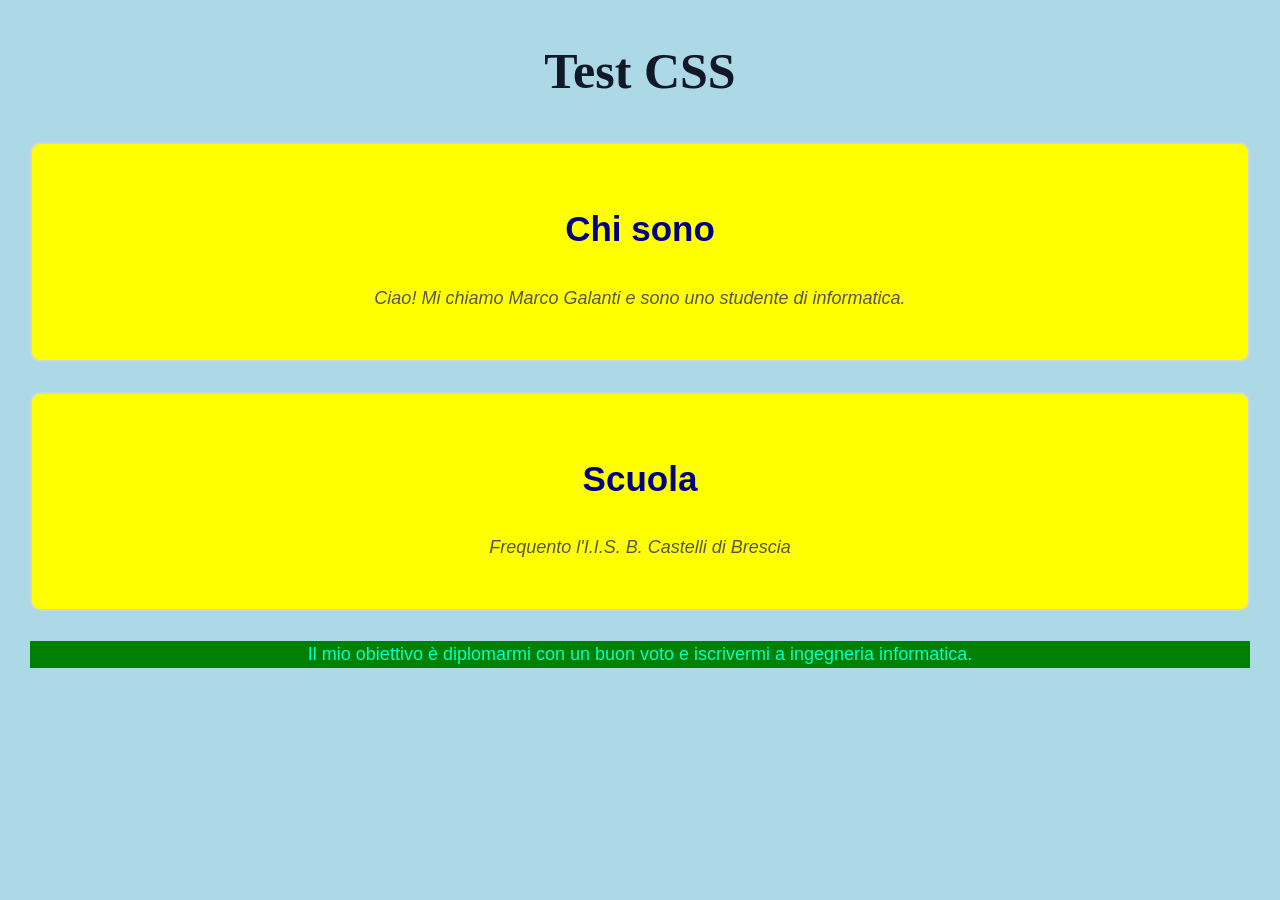
<file: Tecn. Informatiche/TestCSS - Copia/index.html>
<!DOCTYPE html>
<html lang="en">
<head>
    <meta charset="UTF-8">
    <meta name="viewport" content="width=device-width, initial-scale=1.0">
    <title>Document</title>
    <link rel="stylesheet" href="style.css">
</head>
<body>
    <h1>Test CSS</h1>
    <section>
        <h2>Chi sono</h2>
        <p class="sottotitolo">Ciao! Mi chiamo Marco Galanti e sono uno studente di informatica.</p>
    </section>
    <section>
        <h2>Scuola</h2>
        <p class="sottotitolo">Frequento l'I.I.S. B. Castelli di Brescia</p>
    </section>
    <p class="evidenza">Il mio obiettivo è diplomarmi con un buon voto e iscrivermi a ingegneria informatica.</p>
</body>
</html>
</file>
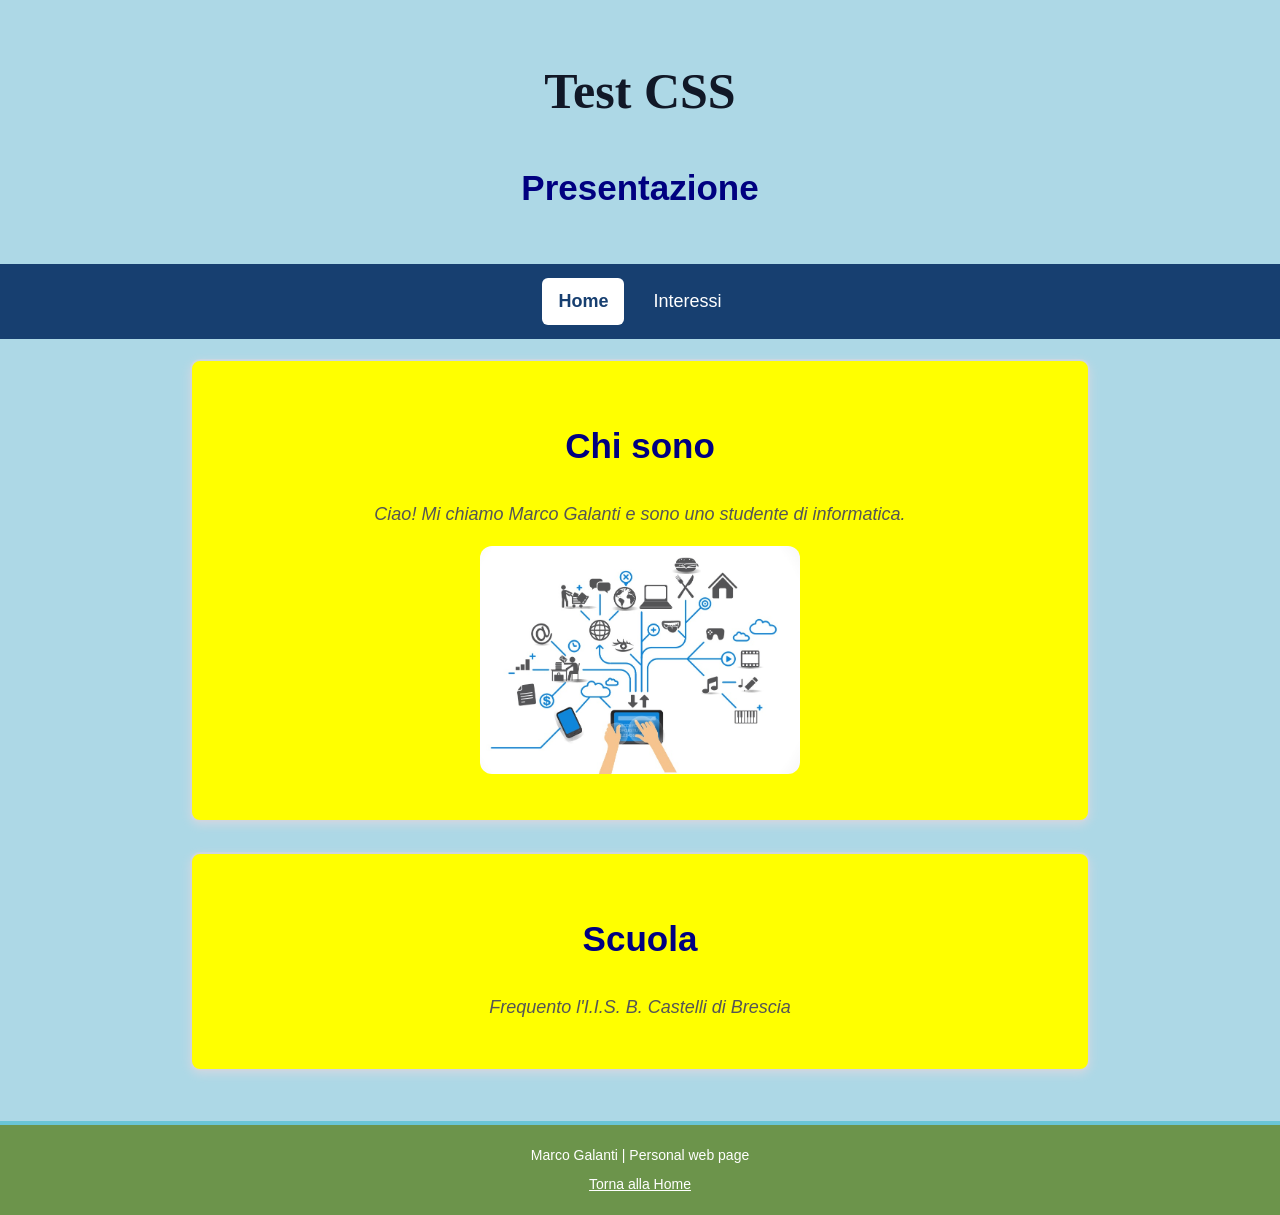
<file: Tecn. Informatiche/TestCSS/index.html>
<!DOCTYPE html>
<html lang="en">
<head>
    <meta charset="UTF-8">
    <meta name="viewport" content="width=device-width, initial-scale=1.0">
    <title>Document</title>
    <link rel="stylesheet" href="style.css">
</head>
<body>
    <header>
        <h1>Test CSS</h1>
        <h2>Presentazione</h2>
    </header>
    <nav>
        <a class="attivo" href="index.html">Home</a>
        <a href="interessi.html">Interessi</a>
    </nav>
    <main><section>
        <h2>Chi sono</h2>
        <p class="sottotitolo">Ciao! Mi chiamo Marco Galanti e sono uno studente di informatica.</p>
        <img class="foto" src="foto.jpg" alt="Internet of Things">
    </section>
    <section>
        <h2>Scuola</h2>
        <p class="sottotitolo">Frequento l'I.I.S. B. Castelli di Brescia</p>
    </section></main>
    
    <footer>
        <p>Marco Galanti | Personal web page</p>
        <a href="index.html">Torna alla Home</a>
    </footer>
</body>
</html>
</file>
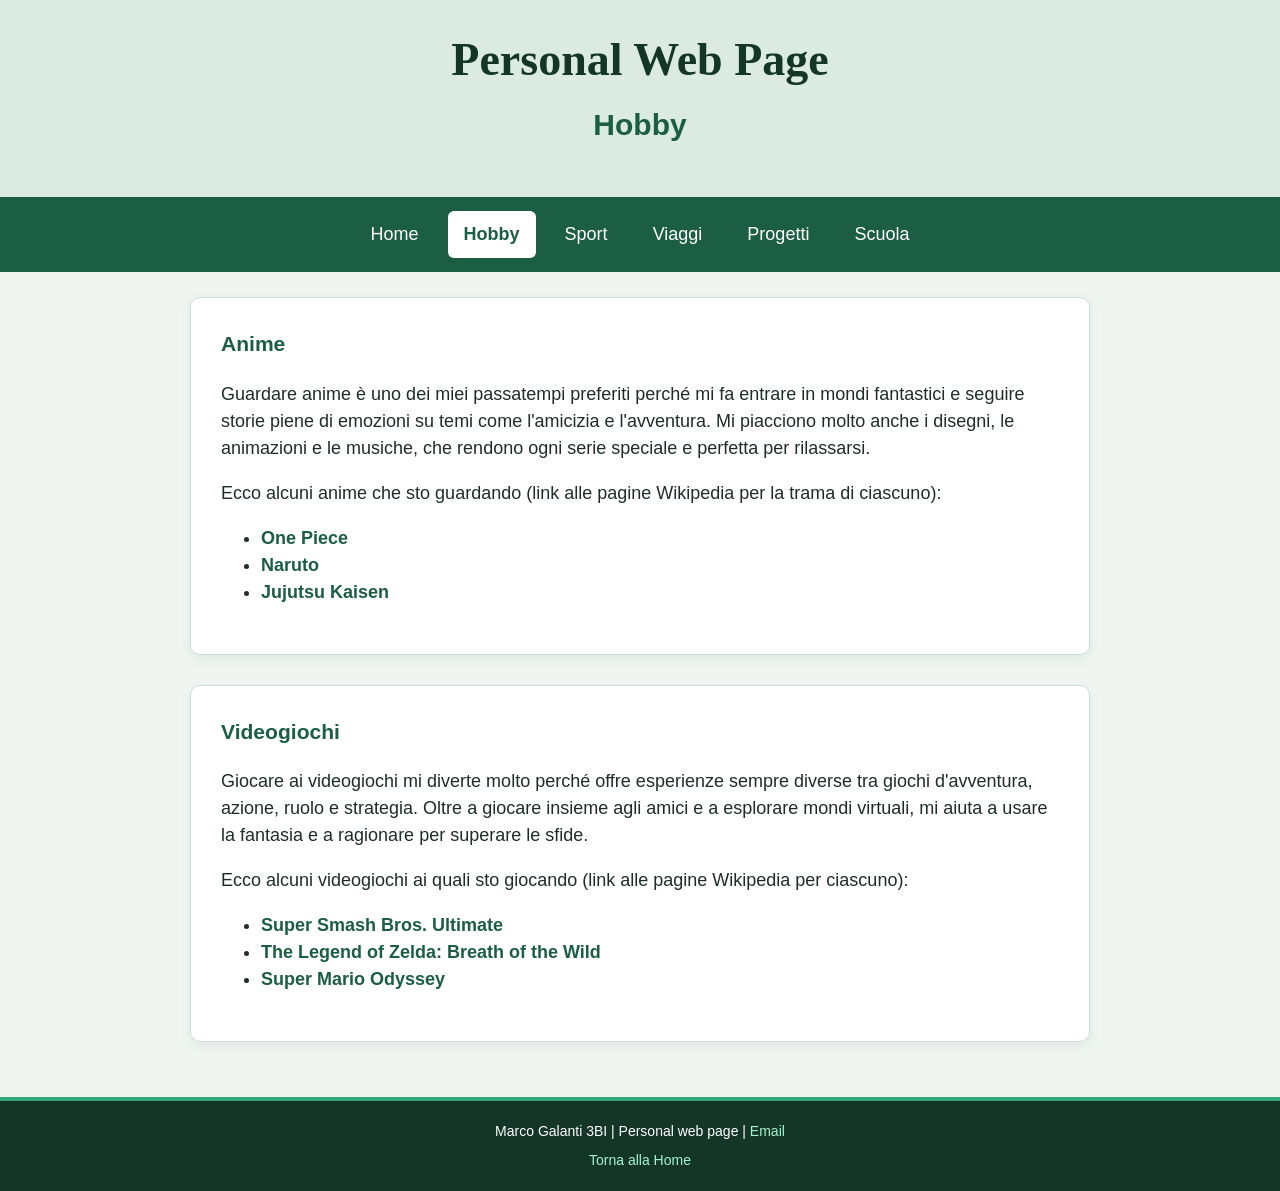
<file: Tecn. Informatiche/Personal_Web_Page/hobby.html>
<!DOCTYPE html>
<html lang="it">
<head>
    <meta charset="UTF-8">
    <meta name="viewport" content="width=device-width, initial-scale=1.0">
    <title>Hobby</title>
    <link rel="stylesheet" href="style.css">
</head>
<body>
    <header>
        <h1>Personal Web Page</h1>
        <h2>Hobby</h2>
    </header>

    <nav>
        <a href="index.html">Home</a>
        <a href="hobby.html" class="attivo">Hobby</a>
        <a href="sport.html">Sport</a>
        <a href="viaggi.html">Viaggi</a>
        <a href="progetti.html">Progetti</a>
        <a href="scuola.html">Scuola</a>
    </nav>

    <main>
        <section>
            <h3>Anime</h3>
            <p>Guardare anime è uno dei miei passatempi preferiti perché mi fa entrare in mondi fantastici e seguire storie piene di emozioni su temi come l'amicizia e l'avventura. Mi piacciono molto anche i disegni, le animazioni e le musiche, che rendono ogni serie speciale e perfetta per rilassarsi.</p>
            
            <p>Ecco alcuni anime che sto guardando (link alle pagine Wikipedia per la trama di ciascuno):</p>
            <ul>
                <li><a href="https://it.wikipedia.org/wiki/One_Piece#Trama" target="_blank">One Piece</a></li>
                <li><a href="https://it.wikipedia.org/wiki/Naruto#Trama" target="_blank">Naruto</a></li>
                <li><a href="https://it.wikipedia.org/wiki/Jujutsu_kaisen_-_Sorcery_Fight#Trama" target="_blank">Jujutsu Kaisen</a></li>
            </ul>
        </section>

        <section>
            <h3>Videogiochi</h3>
            <p>Giocare ai videogiochi mi diverte molto perché offre esperienze sempre diverse tra giochi d'avventura, azione, ruolo e strategia. Oltre a giocare insieme agli amici e a esplorare mondi virtuali, mi aiuta a usare la fantasia e a ragionare per superare le sfide.</p>
            
            <p>Ecco alcuni videogiochi ai quali sto giocando (link alle pagine Wikipedia per ciascuno):</p>
            <ul>
                <li><a href="https://it.wikipedia.org/wiki/Super_Smash_Bros._Ultimate#" target="_blank">Super Smash Bros. Ultimate</a></li>
                <li><a href="https://it.wikipedia.org/wiki/The_Legend_of_Zelda:_Breath_of_the_Wild" target="_blank">The Legend of Zelda: Breath of the Wild</a></li>
                <li><a href="https://it.wikipedia.org/wiki/Super_Mario_Odyssey" target="_blank">Super Mario Odyssey</a></li>
            </ul>
        </section>
    </main>

    <footer>
        <p>Marco Galanti 3BI | Personal web page | <a href="mailto:marcogalanti30@gmail.com">Email</a></p>
        <a href="index.html">Torna alla Home</a>
    </footer>
</body>
</html>
</file>
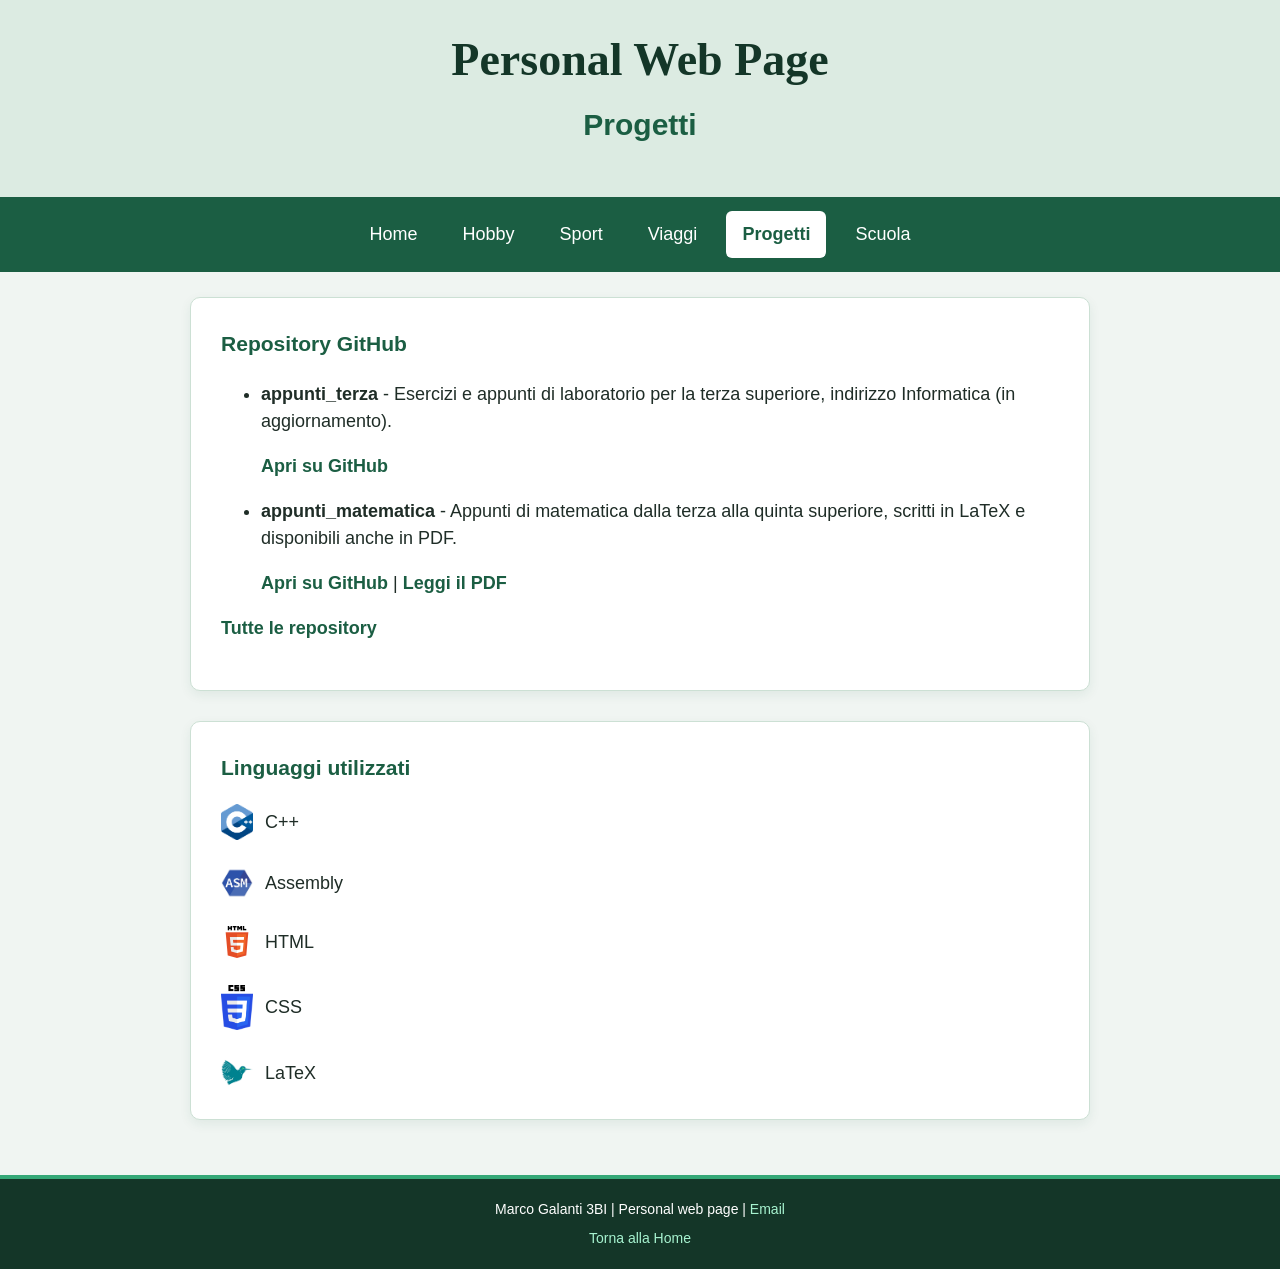
<file: Tecn. Informatiche/Personal_Web_Page/progetti.html>
<!DOCTYPE html>
<html lang="it">
<head>
    <meta charset="UTF-8">
    <meta name="viewport" content="width=device-width, initial-scale=1.0">
    <title>Progetti</title>
    <link rel="stylesheet" href="style.css">
</head>
<body>
    <header>
        <h1>Personal Web Page</h1>
        <h2>Progetti</h2>
    </header>

    <nav>
        <a href="index.html">Home</a>
        <a href="hobby.html">Hobby</a>
        <a href="sport.html">Sport</a>
        <a href="viaggi.html">Viaggi</a>
        <a href="progetti.html" class="attivo">Progetti</a>
        <a href="scuola.html">Scuola</a>
    </nav>

    <main>
        <section>
            <h3>Repository GitHub</h3>
            <ul>
                <li>
                    <p><strong>appunti_terza</strong> - Esercizi e appunti di laboratorio per la terza superiore, indirizzo Informatica (in aggiornamento).</p>
                    <a href="https://github.com/Galantch/appunti-terza">Apri su GitHub</a>
                </li>
                <li>
                    <p><strong>appunti_matematica</strong> - Appunti di matematica dalla terza alla quinta superiore, scritti in LaTeX e disponibili anche in PDF.</p>
                    <a href="https://github.com/Galantch/appunti_matematica">Apri su GitHub</a> | 
                    <a href="https://github.com/Galantch/appunti_matematica/blob/main/appunti_matematica.pdf">Leggi il PDF</a>
                </li>
            </ul>
            <p><a href="https://github.com/Galantch?tab=repositories">Tutte le repository</a></p>
        </section>
        <section>
            <h3>Linguaggi utilizzati</h3>
                <div class="box-logo">
                    <img src="img/cpp.png" alt="Logo" class="logo">
                    <p>C++</p>
                </div>
                <br>
                <div class="box-logo">
                    <img src="img/assembly.jpg" alt="Logo" class="logo">
                    <p>Assembly</p>
                </div>
                <br>
                <div class="box-logo">
                    <img src="img/html.png" alt="Logo" class="logo">
                    <p>HTML</p>
                </div>
                <br>
                <div class="box-logo">
                    <img src="img/css.png" alt="Logo" class="logo">
                    <p>CSS</p>
                </div>
                <br>
                <div class="box-logo">
                    <img src="img/latex.jpg" alt="Logo" class="logo">
                    <p>LaTeX</p>
                </div>
        </section>
    </main>

    <footer>
        <p>Marco Galanti 3BI | Personal web page | <a href="mailto:marcogalanti30@gmail.com">Email</a></p>
        <a href="index.html">Torna alla Home</a>
    </footer>
</body>
</html>
</file>
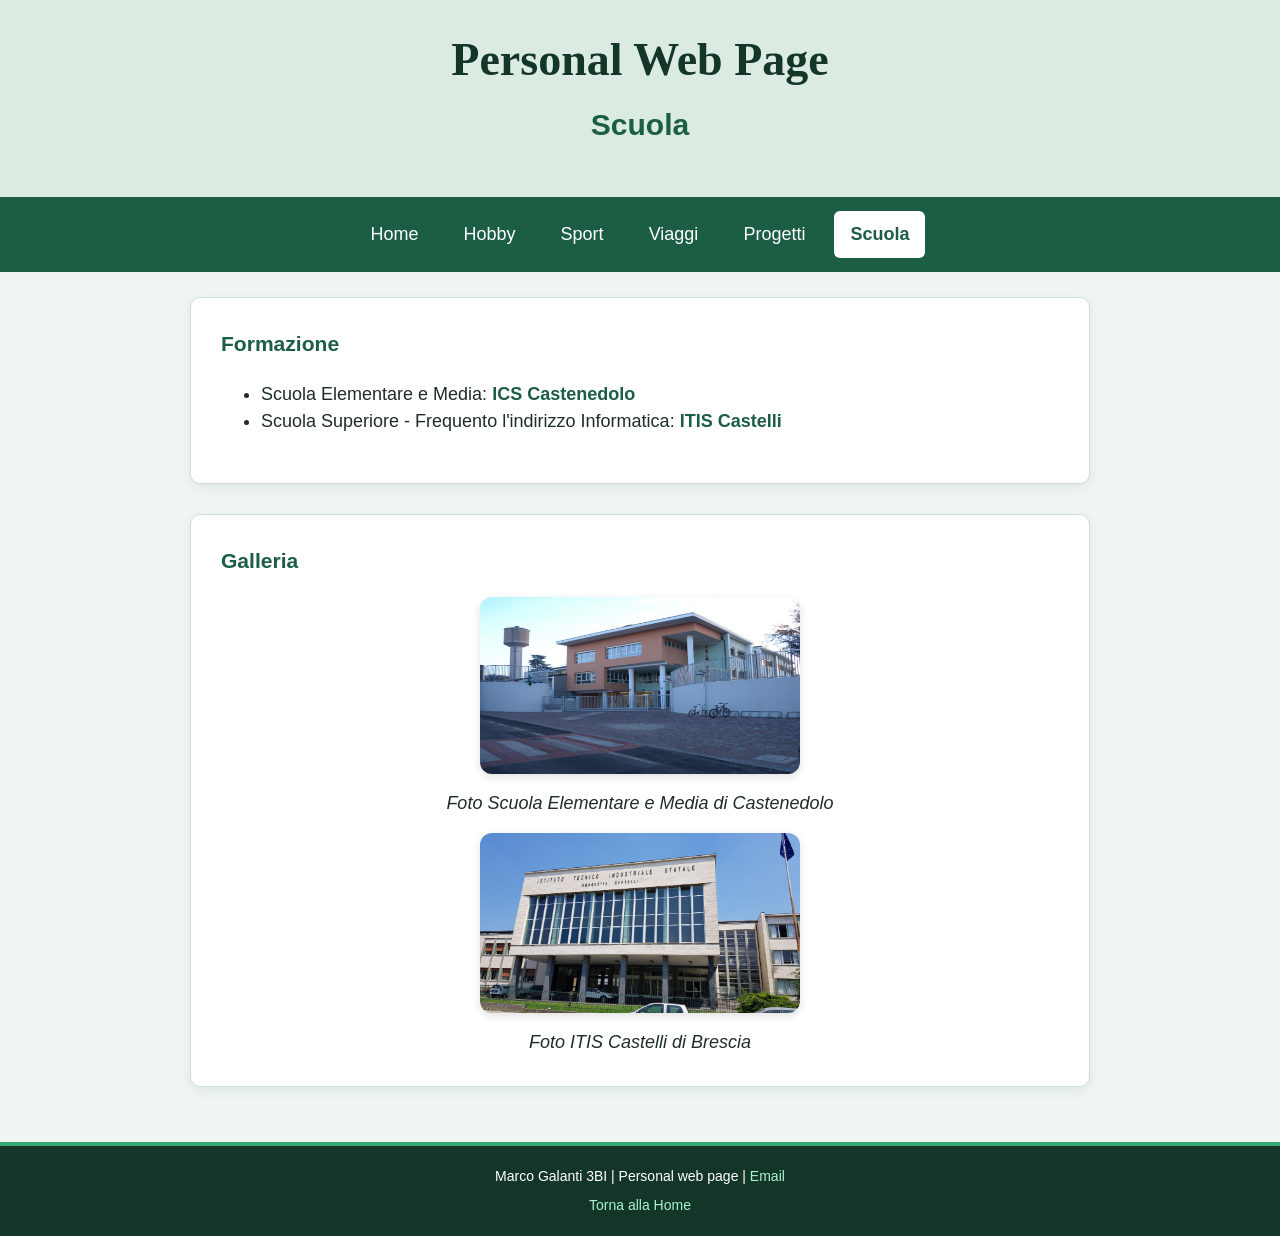
<file: Tecn. Informatiche/Personal_Web_Page/scuola.html>
<!DOCTYPE html>
<html lang="it">
<head>
    <meta charset="UTF-8">
    <meta name="viewport" content="width=device-width, initial-scale=1.0">
    <title>Scuola</title>
    <link rel="stylesheet" href="style.css">
</head>
<body>
    <header>
        <h1>Personal Web Page</h1>
        <h2>Scuola</h2>
    </header>
    <nav>
        <a href="index.html">Home</a>
        <a href="hobby.html">Hobby</a>
        <a href="sport.html">Sport</a>
        <a href="viaggi.html">Viaggi</a>
        <a href="progetti.html">Progetti</a>
        <a href="scuola.html" class="attivo">Scuola</a>
    </nav>
    <main>
        <section>
            <h3>Formazione</h3>
            <ul>
                <li>Scuola Elementare e Media: <a href="https://www.icscastenedolo.edu.it/">ICS Castenedolo</a></li>
                <li>Scuola Superiore - Frequento l'indirizzo Informatica: <a href="https://www.iiscastelli.edu.it">ITIS Castelli</a></li>
            </ul>
        </section>
        <section>
            <h3>Galleria</h3>
            <img src="img/castenedolo.png" alt="Immagine scuola elemetare e media" class="foto">
            <figcaption>Foto Scuola Elementare e Media di Castenedolo</figcaption>
            <img src="img/ITIS_Castelli.jpg" alt="Immagine scuola superiore" class="foto">
            <figcaption>Foto ITIS Castelli di Brescia</figcaption>
        </section>
    </main>
    <footer>
        <p>Marco Galanti 3BI | Personal web page | <a href="mailto:marcogalanti30@gmail.com">Email</a></p>
        <a href="index.html">Torna alla Home</a>
    </footer>
</body>
</html>
</file>
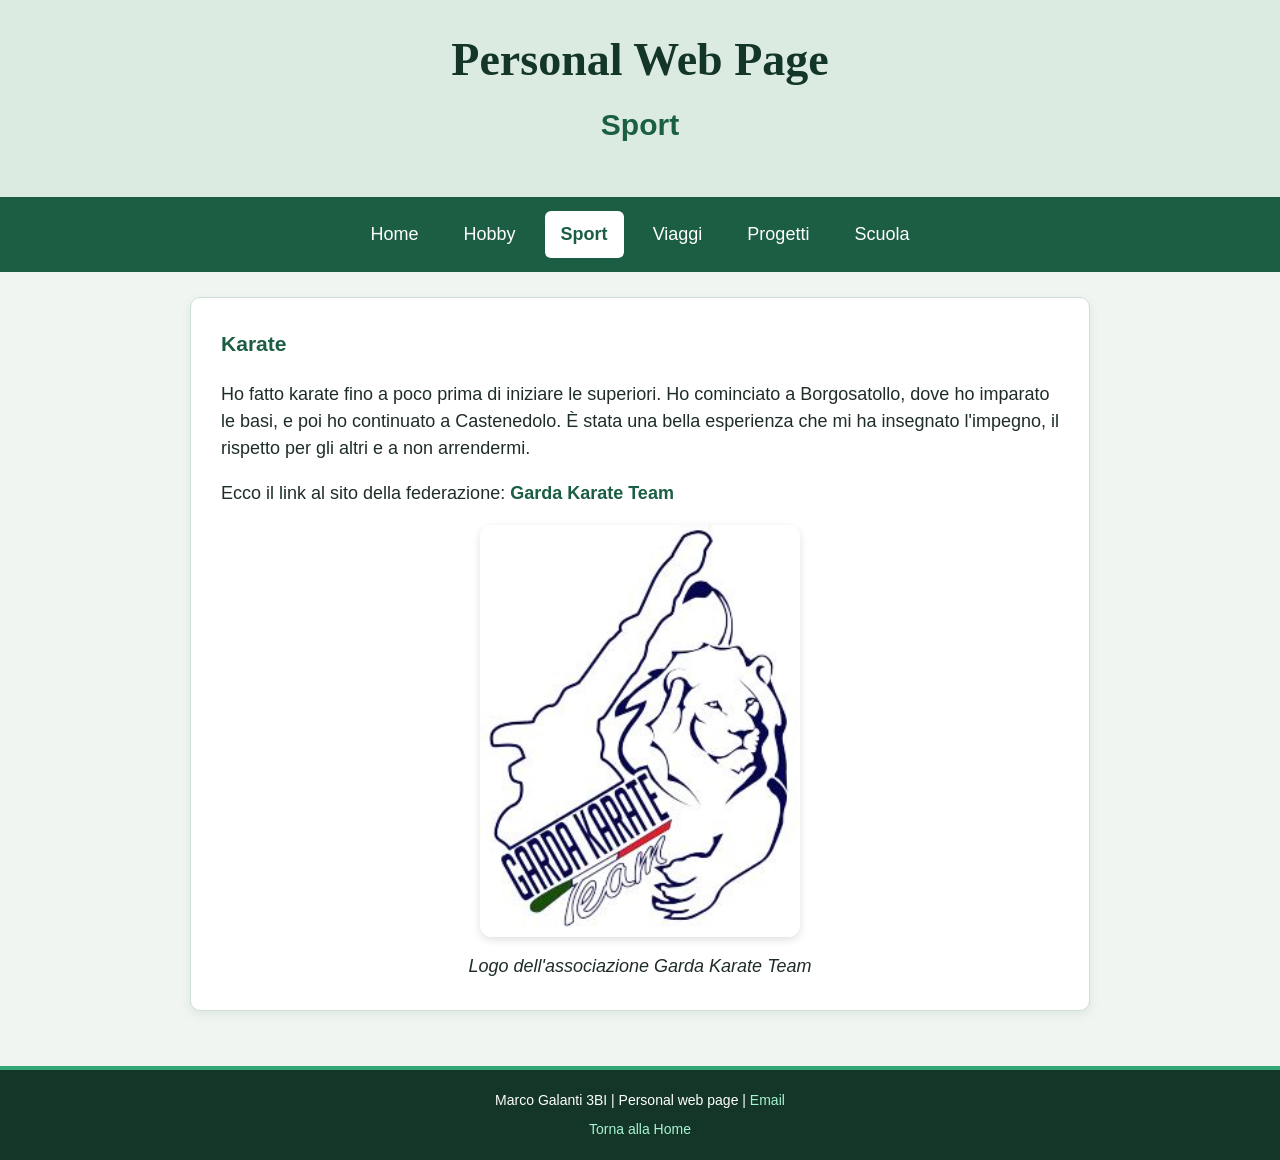
<file: Tecn. Informatiche/Personal_Web_Page/sport.html>
<!DOCTYPE html>
<html lang="it">
<head>
    <meta charset="UTF-8">
    <meta name="viewport" content="width=device-width, initial-scale=1.0">
    <title>Sport</title>
    <link rel="stylesheet" href="style.css">
</head>
<body>
    <header>
        <h1>Personal Web Page</h1>
        <h2>Sport</h2>
    </header>

    <nav>
        <a href="index.html">Home</a>
        <a href="hobby.html">Hobby</a>
        <a href="sport.html" class="attivo">Sport</a>
        <a href="viaggi.html">Viaggi</a>
        <a href="progetti.html">Progetti</a>
        <a href="scuola.html">Scuola</a>
    </nav>

    <main>
        <section>
            <h3>Karate</h3>
            <p>Ho fatto karate fino a poco prima di iniziare le superiori. Ho cominciato a Borgosatollo, dove ho imparato le basi, e poi ho continuato a Castenedolo. È stata una bella esperienza che mi ha insegnato l'impegno, il rispetto per gli altri e a non arrendermi.</p>
            
            <p>Ecco il link al sito della federazione: <a href="https://www.gardakarateteam.it/">Garda Karate Team</a></p>
            
            <img src="img/karate.jpg" alt="Karate" class="foto">
            <figcaption>Logo dell'associazione Garda Karate Team</figcaption>
        </section>
    </main>

    <footer>
        <p>Marco Galanti 3BI | Personal web page | <a href="mailto:marcogalanti30@gmail.com">Email</a></p>
        <a href="index.html">Torna alla Home</a>
    </footer>
</body>
</html>
</file>
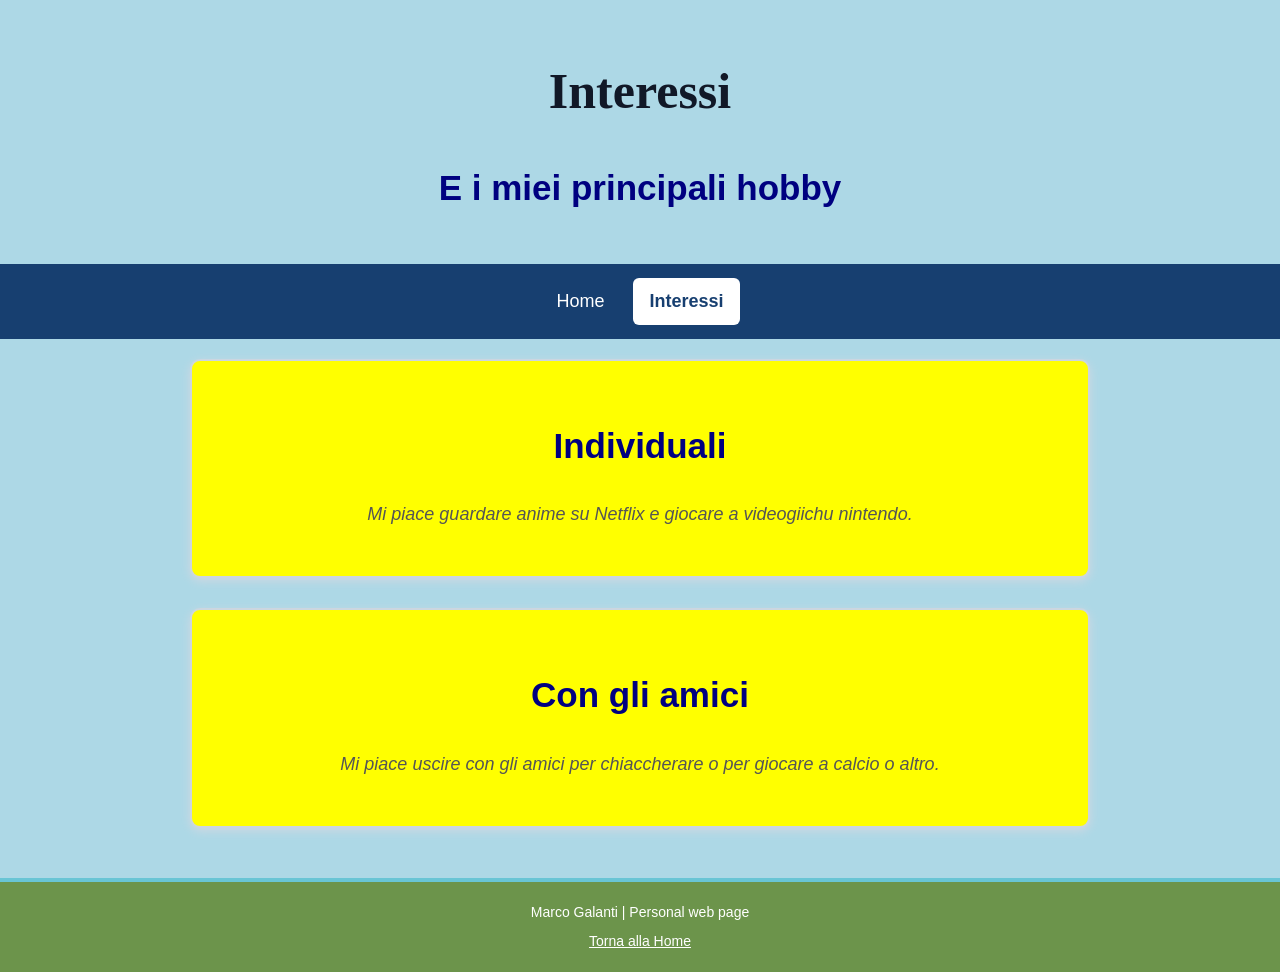
<file: Tecn. Informatiche/TestCSS/interessi.html>
<!DOCTYPE html>
<html lang="en">
<head>
    <meta charset="UTF-8">
    <meta name="viewport" content="width=device-width, initial-scale=1.0">
    <title>Interessi</title>
    <link rel="stylesheet" href="style.css">
</head>
<body>
    <header>
        <h1>Interessi</h1>
        <h2>E i miei principali hobby</h2>    
    </header>
    <nav>
        <a href="index.html">Home</a>
        <a class="attivo" href="interessi.html">Interessi</a>
    </nav>
    <main>
    <section>
        <h2>Individuali</h2>
        <p class="sottotitolo">Mi piace guardare anime su Netflix e giocare a videogiichu nintendo.</p>
    </section>
    <section>
        <h2>Con gli amici</h2>
        <p class="sottotitolo">Mi piace uscire con gli amici per chiaccherare o per giocare a calcio o altro.</p>
    </section>
    </main>
   <footer>
        <p>Marco Galanti | Personal web page</p>
        <a href="index.html">Torna alla Home</a>
    </footer>
</body>
</html>
</file>
<file: Tecn. Informatiche/TestCSS - Copia/style.css>
body {
 background-color: lightblue;
 color: #263238;
 font-family: Arial, sans-serif;
 font-size: 18px;
 line-height: 1.5;
 margin: 30px;
}
h2 {
 color: navy;
 text-align: center;
 font-family: sans-serif;
 font-size: 35px;
}
h1 {
 color: #111827;
 text-align: center;
 font-size: 50px;
 font-family: 'Times New Roman', Times, serif;
}
.sottotitolo {
 color: #555555;
 text-align: center;
 font-style: italic;
}
section {
 background-color: yellow;
 border: 2px solid #ccd6e0;
 border-radius: 10px;
 padding: 30px;
 margin-bottom: 30px;
}
.evidenza{
    color: #00FFCC;
    background-color: green;
    text-align: center;
    font-family: 'Gill Sans', 'Gill Sans MT', Calibri, 'Trebuchet MS', sans-serif;
    font-size: large;
}
</file>
<file: Tecn. Informatiche/TestCSS/style.css>
body {
 background-color: lightblue;
 color: #263238;
 font-family: Arial, sans-serif;
 font-size: 18px;
 line-height: 1.5;
 margin: 0;
}
h2 {
 color: navy;
 text-align: center;
 font-family: sans-serif;
 font-size: 35px;
}
h1 {
 color: #111827;
 text-align: center;
 font-size: 50px;
 font-family: 'Times New Roman', Times, serif;
}
.sottotitolo {
 color: #555555;
 text-align: center;
 font-style: italic;
}
section {
 background-color: yellow;
 border: 2px solid #ccd6e0;
 border-radius: 10px;
 padding: 30px;
 margin-bottom: 30px;
 box-shadow: 0 3px 10px #d0d8e2;
}
.evidenza{
    color: #00FFCC;
    background-color: green;
    text-align: center;
    font-family: 'Gill Sans', 'Gill Sans MT', Calibri, 'Trebuchet MS', sans-serif;
    font-size: large;
}
nav {
 background-color: #173f70;
 text-align: center;
 padding: 10px;
}
nav a {
 display: inline-block;
 color: white;
 text-decoration: none;
 padding: 10px 16px;
 margin: 4px;
 border-radius: 6px;
}
nav a:hover, nav a:focus-visible {
 background-color: #315f94;
}
nav a.attivo {
 background-color: #ffffff;
 color: #173f70;
 font-weight: bold;
}
footer {
 background-color: #6c944b;
 color: white;
 text-align: center;
 padding: 20px;
 border-top: 4px solid #69c5d5;
 font-size: 14px;
}
footer p {
 margin: 0 0 8px;
}
footer a {
 color: white;
}
main {
 max-width: 900px;
 margin: 0 auto;
 padding: 20px;
}
header {
 text-align: center;
 padding: 20px;
}
.foto {
 display: block;
 width: 100%;
 max-width: 320px;
 height: auto;
 margin: 16px auto;
 border-radius: 12px;
}
</file>
<file: Tecn. Informatiche/Personal_Web_Page/style.css>
body {
    background-color: #f0f5f2;
    color: #1f2d27;
    font-family: Arial, sans-serif;
    font-size: 18px;
    line-height: 1.5;
    margin: 0;
}

header {
    background-color: #dcebe2;
    text-align: center;
    padding: 25px 20px;
}

h1 {
    color: #143628;
    text-align: center;
    font-size: 46px;
    font-family: 'Times New Roman', Times, serif;
    margin: 0 0 8px;
}

h2, h3, h4 {
    color: #1b5e43;
    margin-top: 0;
}

h2 {
    text-align: center;
    font-family: sans-serif;
    font-size: 30px;
}

.sottotitolo {
    color: #4a6358;
    text-align: center;
    font-style: italic;
}

nav {
    background-color: #1b5e43;
    text-align: center;
    padding: 10px;
}

nav a {
    display: inline-block;
    color: #ffffff;
    text-decoration: none;
    padding: 10px 16px;
    margin: 4px;
    border-radius: 6px;
    transition: background-color 0.2s;
}

nav a:hover, nav a:focus-visible {
    background-color: #2d805e;
}

nav a.attivo {
    background-color: #ffffff;
    color: #1b5e43;
    font-weight: bold;
}

main {
    max-width: 900px;
    margin: 0 auto;
    padding: 25px 20px;
}

section {
    background-color: #ffffff;
    border: 1px solid #cce0d4;
    border-radius: 10px;
    padding: 30px;
    margin-bottom: 30px;
    box-shadow: 0 4px 12px rgba(27, 94, 67, 0.08);
}

main a {
    color: #1b5e43;
    font-weight: bold;
    text-decoration: none;
}

main a:hover {
    text-decoration: underline;
}

.evidenza {
    color: #143628;
    background-color: #d1fae5;
    border-left: 4px solid #1b5e43;
    padding: 10px;
    border-radius: 4px;
    text-align: center;
    font-family: 'Gill Sans', 'Gill Sans MT', Calibri, 'Trebuchet MS', sans-serif;
    font-size: large;
}

.foto {
    display: block;
    width: 100%;
    max-width: 320px;
    height: auto;
    margin: 16px auto;
    border-radius: 12px;
    box-shadow: 0 3px 8px rgba(0, 0, 0, 0.12);
}

footer {
    background-color: #143628;
    color: #ffffff;
    text-align: center;
    padding: 20px;
    border-top: 4px solid #34a877;
    font-size: 14px;
}

footer p {
    margin: 0 0 8px;
}

footer a {
    color: #a7f3d0;
    text-decoration: none;
}

footer a:hover {
    text-decoration: underline;
}

figcaption {
    text-align: center;
    font-family: comic 'Gill Sans', 'Gill Sans MT', Calibri, 'Trebuchet MS', sans-serif;
    font-style: italic;
}

.box-logo {
  display: flex;
  align-items: center;
  gap: 12px;
}

.logo {
  width: 32px;
  height: auto;
}

.box-logo p {
  margin: 0;
}
</file>
